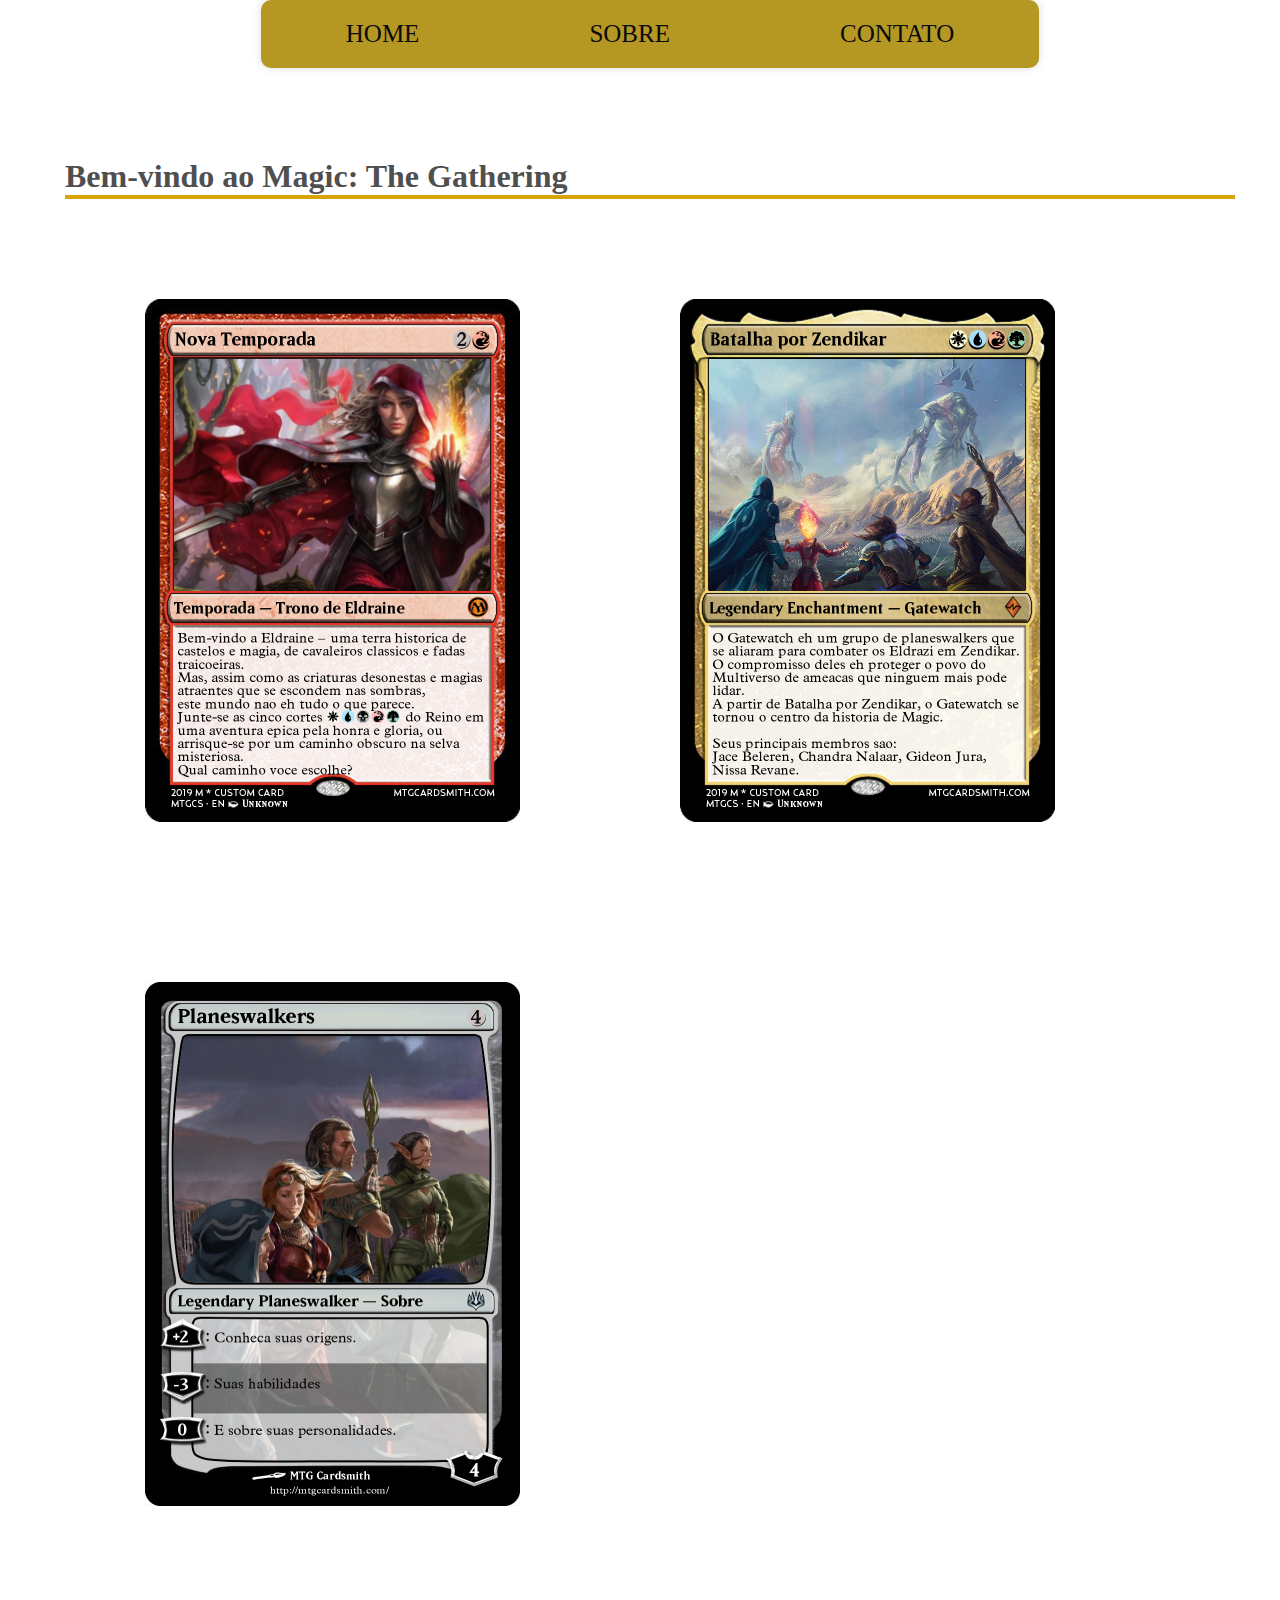
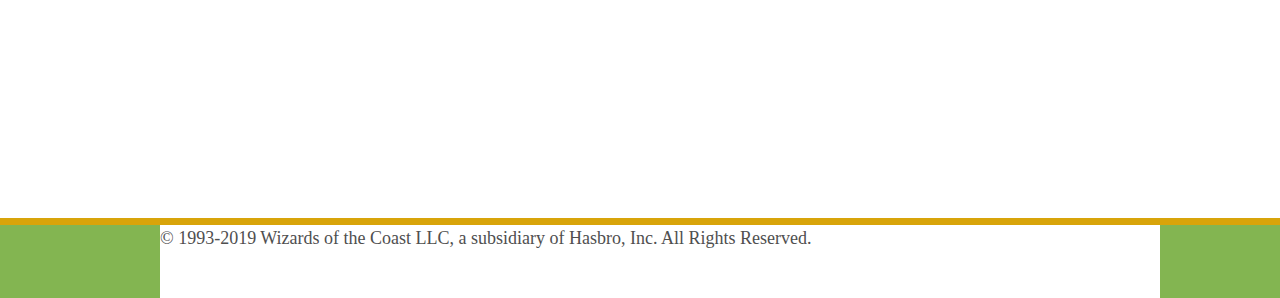
<file: index.html>
<!docytype html>
<html lang="pt-br">
	<head>
	<title>Home</title>
	<meta charset="utf-8"/>
	<link rel="stylesheet" href="css/estilo.css">
	</head>
	
	<body>
		<!-- topo -->
	<div class="background">
		<header>
			<!-- menu principal-->
			<div class="container">
				<nav class="menu">
					<ul>
						<li><a href="index.html">HOME</a></li>
						<li><a href="sobre.html">SOBRE</a></li>
						<li><a href="contato.html">CONTATO</a></li>	
					</ul>
				</nav>
			</div>
		</header>
		<!-- conteudo -->
			<div class="conteudo_main">
				<section class="conteudo">
					<h1 class="titulo">Bem-vindo ao Magic: The Gathering</h1>
					<div style="text-align: center">
						<img class="imagens" src="image/Nova Temporada.png"/>
						<img class="imagens" src="image/Gatewatch.png"/>
						<img class="imagens" src="image/Planeswalker.png"/>
					</div>
				</section>
			</div>
			
		<!-- rodapé -->
					<footer>
						<div class="background_footer">
							<div class="background_style">
								<div class="style_screen"></div>
							</div>
								
								<div class="content_footer">
									<div class="content_footerbg"></div>							
								</div>	
								<div class="content_text">
									<p>© 1993-2019 Wizards of the Coast LLC, a subsidiary of Hasbro, Inc. All Rights Reserved.</p>							
								</div>	
						</div>
					</footer>
	</div>
	</body>
</html>
</file>
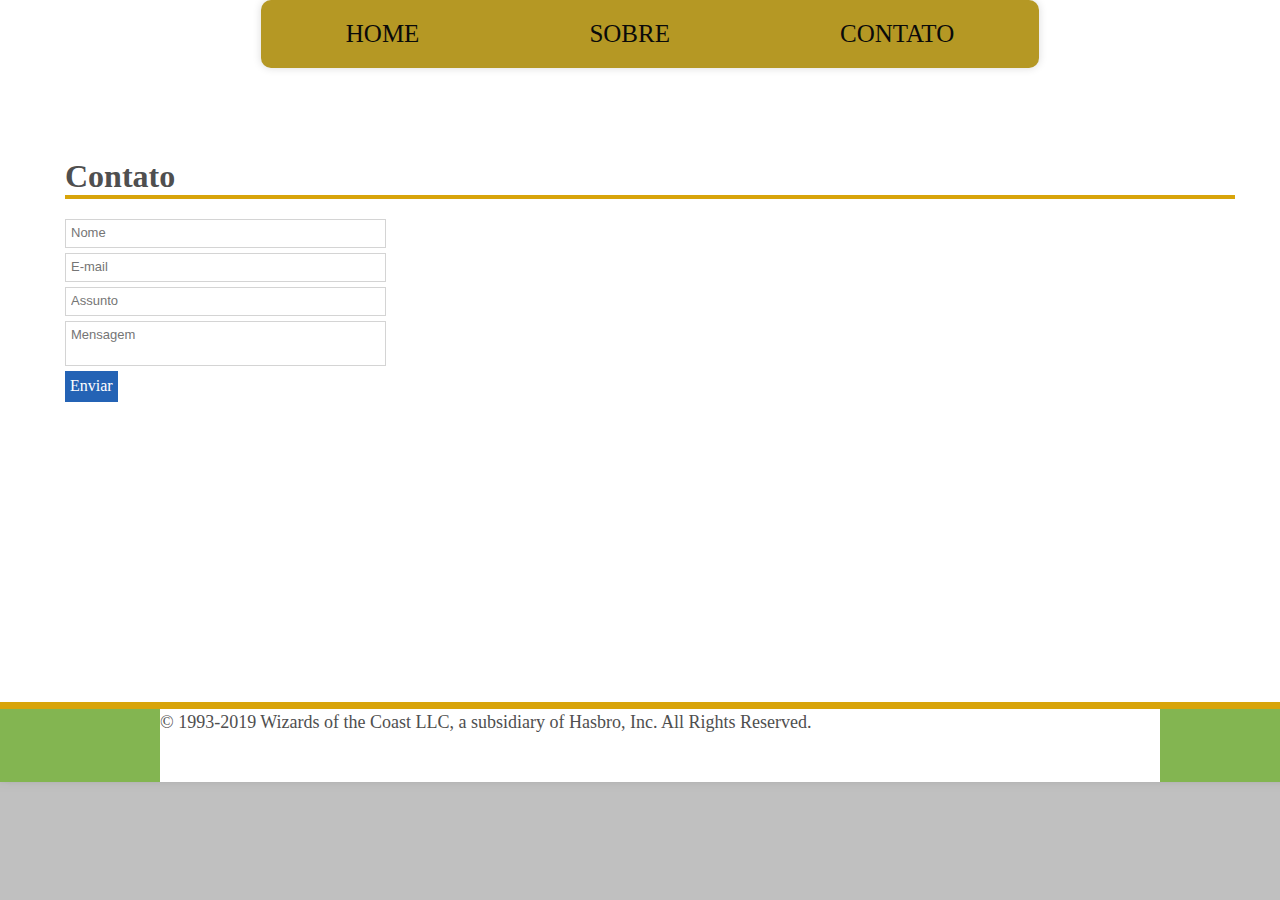
<file: contato.html>
<!docytype html>
<html lang="pt-br">
	<head>
	<title>Contato</title>
	<meta charset="utf-8"/>
	<link rel="stylesheet" href="css/estilo.css">
	</head>
	
	<body>
		<!-- topo -->
	<div class="background">
		<header>
			<!-- menu principal-->
			<div class="container">
				<nav class="menu">
					<ul>
						<li><a href="index.html">HOME</a></li>
						<li><a href="sobre.html">SOBRE</a></li>
						<li><a href="contato.html">CONTATO</a></li>	
					</ul>
				</nav>
			</div>
		</header>
		<!-- conteudo -->
			<div class="contato_main">
				<section class="conteudo_contato">
					<h1 class="titulo">Contato</h1>
					<div class="cf1">
						<ul class="form">
							<li class="box_contato">
								<div>
									<input id="field1" class="cf1_required" required="" aria-invalid="false" name="Nome" value="" placeholder="Nome" data-aid="nameField" type="text">
									<input id="field2" class="cf1_required" required="" aria-invalid="false" name="E-mail" value="" placeholder="E-mail" data-aid="e-mailField" type="text">
									<input id="field1" class="cf1_required" required="" aria-invalid="false" name="Assunto" value="" placeholder="Assunto" data-aid="assuntoField" type="text">
									<textarea id="CntctFrm2fieldMessage" class="cf1fieldMessage" name="Mensagem" placeholder="Mensagem" data-aid="messageField"></textarea>
									<span id="CntctFrm2notifications" class="cf1_sucess cf1notifications" aria-live="polite"></span>
									<button id="CntctFrm2submit" class="cf1submit" type="submit">Enviar</button>
								</div>
							</li>
						</ul>
					</div>
				</section>
			</div>
				
			
		<!-- rodapé -->
			<footer>
				<div class="background_footer">
					<div class="background_style">
						<div class="style_screen"></div>
						</div>
								
						<div class="content_footer">
							<div class="content_footerbg"></div>							
						</div>	
						
						<div class="content_text">
									<p>© 1993-2019 Wizards of the Coast LLC, a subsidiary of Hasbro, Inc. All Rights Reserved.</p>				
						
						</div>
				</div>	
			</footer>
			
		</div>
	</body>
</html>
</file>
<file: css/estilo.css>
*{
	margin: 0;
	padding: 0;
}

body{
	font-family: Source Sans Pro ;
	background: #ffffff;
	height: 100%;
	margin: 0;
    padding: 0;
    font-size: 16px;
    background-color: #c0c0c0;
    color: #4f4f4f;
    text-align: justify;
    font-weight: normal;
    font-style: normal;
}


.background{
	margin: 0 auto;
	width: 1300px;
	background: #ffffff;
	box-shadow: 0 -8px 12px;
	position: relative;
	
}


/*MENU*/
.menu ul{
	list-style: none;
	text-transform: uppercase;
	background: #b59824;
	overflow: hidden;
}

.menu ul li a{

	text-decoration: none;
	font-size: 25px;
	color: #0a0a0a;
	transition: color 1s;
}

.menu ul li{
	float: left;
	padding: 5px;
	transition: background-color 1s;
}


nav {
    margin: 0 auto;
    text-align: center;
}

nav ul {
	box-shadow: 0px 0px 9px rgba(0,0,0,0.15);
	border-radius: 10px;  
	list-style: none;
	position: relative;
	display: inline-table;
}


nav ul li:hover {
	background: #2463b5;
}

nav ul li:hover a {
	color: #fff;
}

nav ul li a {
	display: block; 
	padding: 15px 80px;
	color: #757575; 
	text-decoration: none;
}



/*CONTEUDO*/
.conteudo_main{
	width: 1170px;
	padding: 15px;
	margin: auto;
	overflow: hidden;
	height: 1800px;
}

.titulo{
	margin-top: 75px;
	margin-bottom: 20px;
	border-bottom: #d8a40a solid 4px;
}

.conteudo{
	width: 1170px;
	float: left;
	height: 2050px;
}


.conteudo article img{
	width: 680px;
	float: left;

}

.conteudo article{
	margin: 0px 80px 50px 0px;
	float: left;
}


.conteudo article p{

	font-size: 17px;
	
}


/*RODAPÉ*/


footer {
	margin: 0;
	position: absolute;
	font-size: 18px;
	bottom: 0px;
    width: 1000px;
    left: 160px;
	height: 80px;
}
 
.background_style{
    position: absolute;
    font-size: 18px;
    bottom: 0px;
    height: 80px;
	width: 1300px; 
	left: -160px;
}

.style_screen{
	position: absolute;
    top: 0;
    right: 0;
    bottom: 0;
    left: 0;
    background-color: #83b551;
    border-top: 7px solid #d8a40a;
}

.content_text{
	position: absolute;
	top: 10px;
	right: 0;
	bottom: 0;
	left: 0;
}

.content_footer {
    position: absolute;
    top: 0;
    right: 0;
    bottom: 0;
    left: 0;
}

.content_footerbg{
    position: absolute;
    top: 7px;
    right: 0;
    bottom: 0px;
    left: 0;
    background-color: #ffffff;
    border-radius: 0;
}


/*HOME*/

.imagens{

	float: left;
	margin: 80px;
	padding: 0px;
	display: block;
}


/*Sobre*/
.conteudo_sobre{
	width: 1170px;
	padding: 15px;
	margin: auto;
	overflow: hidden;
	height: 4500px;
}


/*CONTATO*/
.contato_main {
	width: 1170px;
    padding: 15px;
    margin: auto;
    overflow: hidden;
    height: 684px;
}
}

.contato{
	font-size: 25px;
}

.contato_main article{
	width: 1030px;
	padding: 10px;
}

.coluna{
	left: 500px;
	position: absolute;
	top: 450px;
}

/*CAIXA DE CONTATO*/

.box_contato{
	top: 0;
}

.box_msg{
    bottom: 0;
    padding: 0 0 5px 5px;
    position: absolute;
    right: 2px;
    top: 0;
}


.cf1 textarea{
	resize: none;
}

.cf1 button {
    border: 0;
    color: #FFFFFF;
    cursor: pointer;
    background-color: #2463b5;
    font: normal normal normal 16px/1.3em 'Palatino Linotype',serif;
    padding: 5px;
    position: ;
    top: 0;
}

.cf1{
	width: 641px;
	top: 550px;
	left: 70px;
	height: 152px;
}

.cf1 ul {
	list-style: none;
    box-sizing: border-box;
    position: relative;
}

.cf1 li {
    width: 50%;
}

.cf1 li {
    box-sizing: border-box;
    position: relative;
}

.cf1 input, .cf1 textarea {
    background-color: rgba(255, 255, 255, 1);
    font: normal normal normal 13px/1.3em Tahoma,tahoma-w01-regular,tahoma-w02-regular,tahoma-w10-regular,tahoma-w15--regular,tahoma-w99-regular,sans-serif;
    -webkit-appearance: none;
    -moz-appearance: none;
    border: 1px solid rgba(212, 212, 212, 1);
    color: #000000;
    margin: 0 0 5px;
    padding: 5px;
    width: 100%;
}

.cf1 button, .cf1 input, .cf1 textarea {
    box-sizing: border-box;
    border-radius: 0;
}

input, select, textarea {
    font-family: Helvetica,Arial,sans-serif;
    box-sizing: border-box;
	
}
</file>
